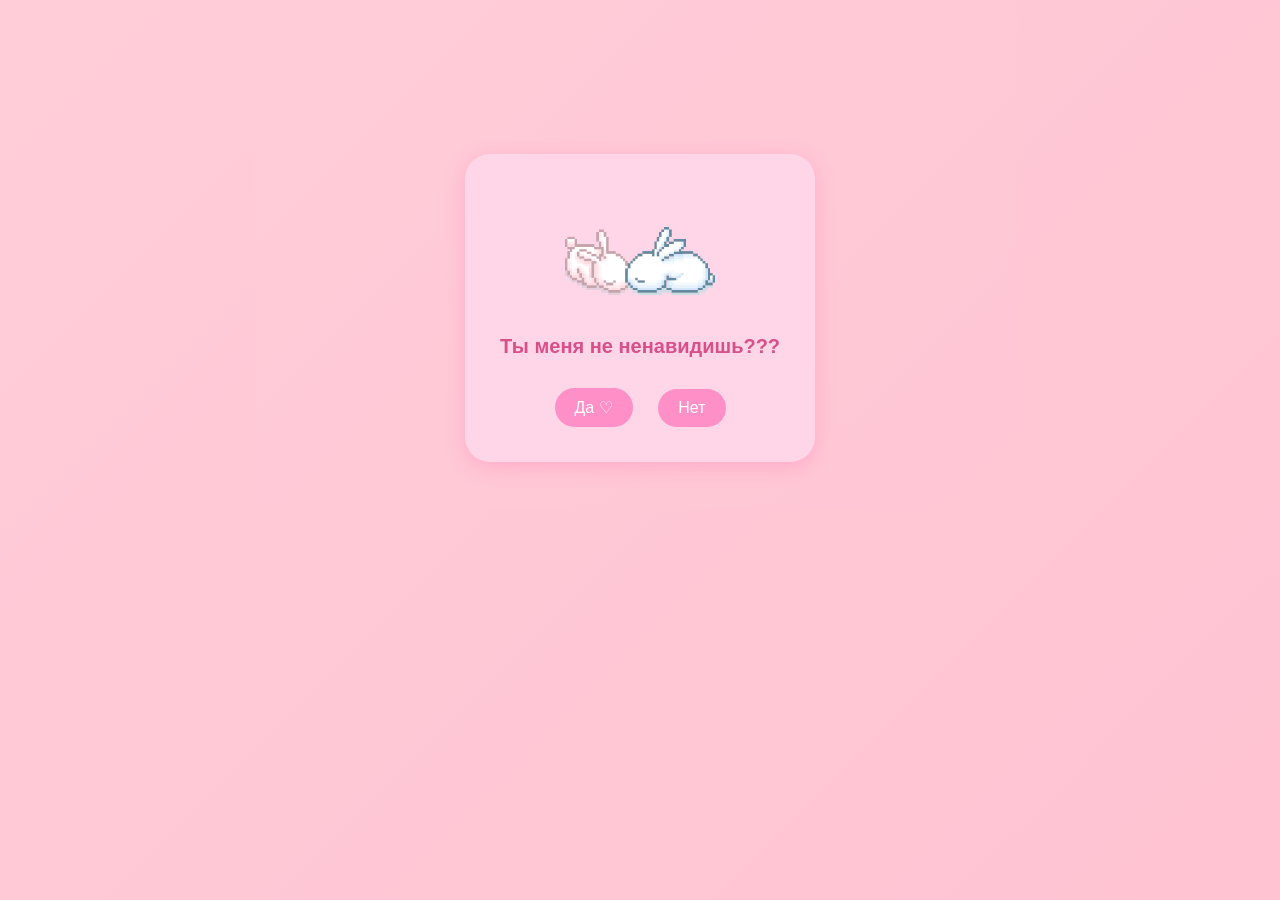
<file: index.html>
<!DOCTYPE html>
<html lang="ru">

<head>
    <meta charset="UTF-8">
    <meta name="viewport" content="width=device-width, initial-scale=1.0">
    <title>Мой любимый</title>
    <link rel="stylesheet" href="style.css">
</head>

<body>

    <div id="modal" class="modal">

        <div class="modal-content">

            <img src="./bunny-love.gif" alt="cute bunny" class="gif">

            <p>Ты меня не ненавидишь???</p>

            <button id="yesBtn">Да ♡</button>
            <button id="noBtn">Нет</button>

        </div>

    </div>


   <script>

function showLoader(url) {
    const loader = document.getElementById('loader');

    loader.style.display = 'flex';

    setTimeout(() => {
        window.location.href = url;
    }, 1500);
}

const modal = document.getElementById('modal');
const yesBtn = document.getElementById('yesBtn');
const noBtn = document.getElementById('noBtn');

yesBtn.addEventListener('click', () => {
    showLoader('nextpage.html');
});

noBtn.addEventListener('click', () => {
    showLoader('no.html');
});

window.onload = () => {
    modal.style.display = 'block';
};

</script>
    <div id="loader" class="loader">
    <img src="./catbb-gif.gif" alt="Loading">
    <p>Что ж будет то...</p>
</div>
</body>

</html>
</file>
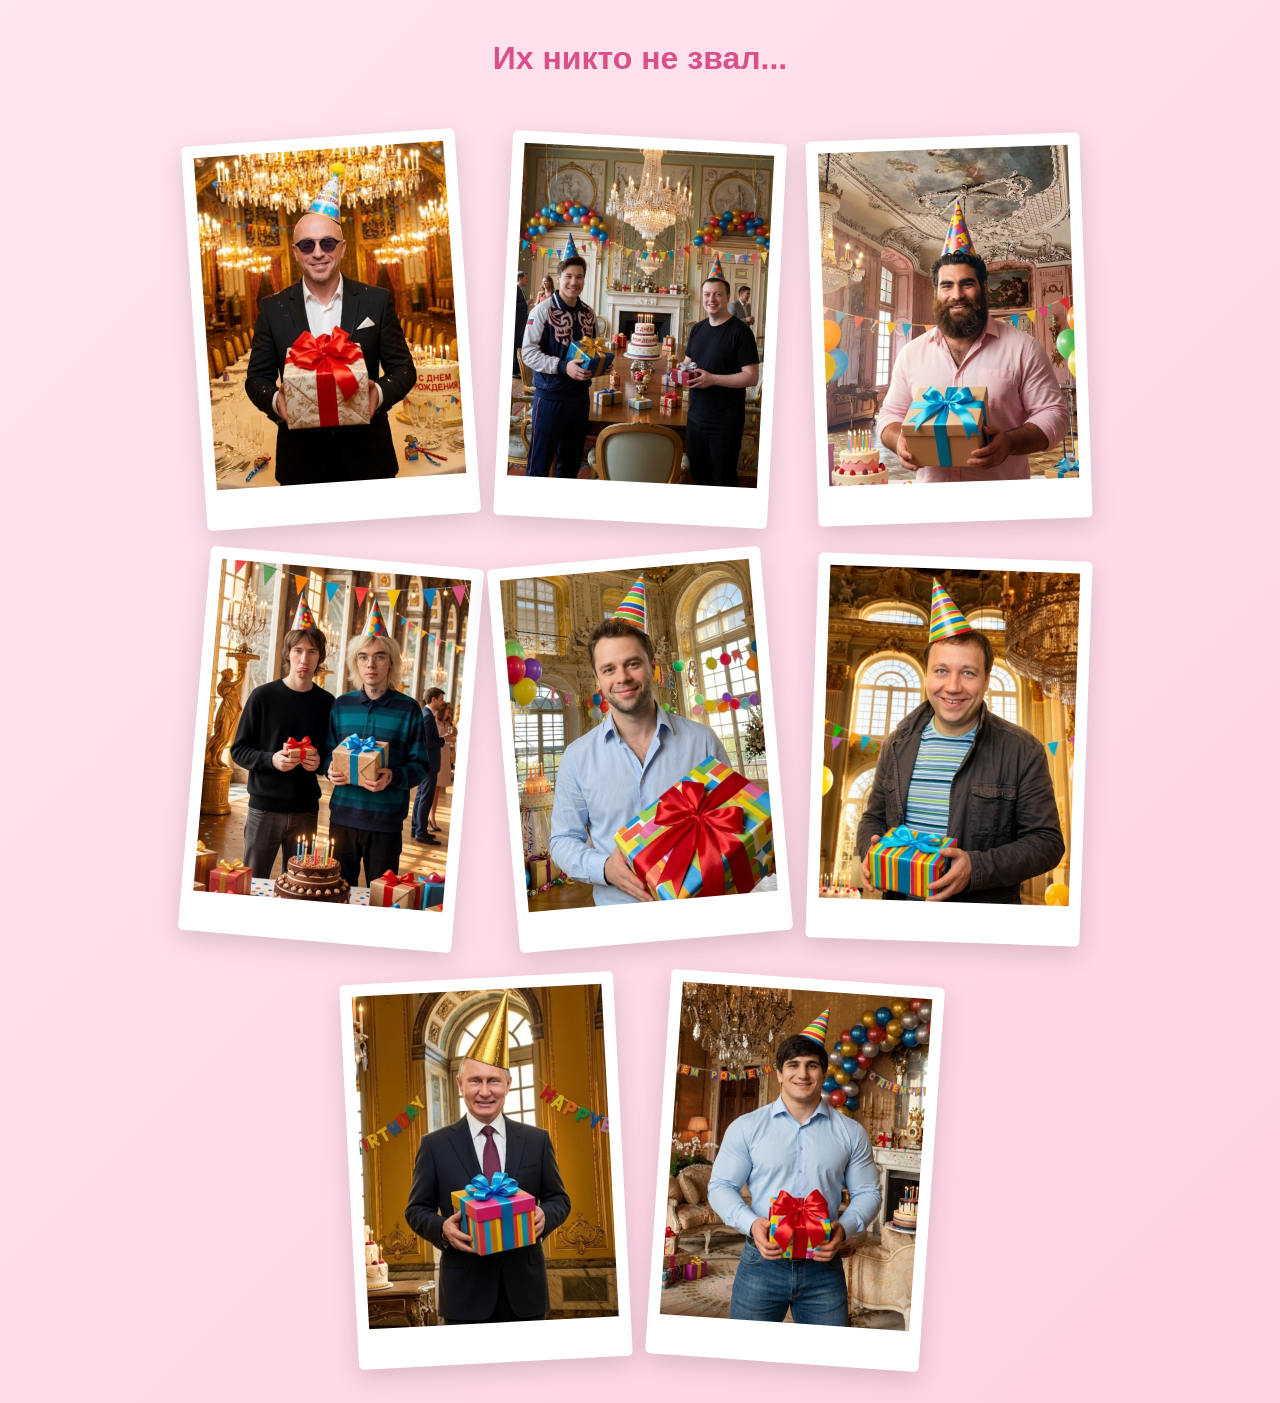
<file: gallery.html>
<!DOCTYPE html>
<html lang="ru">

<head>
    <meta charset="UTF-8">
    <meta name="viewport" content="width=device-width, initial-scale=1.0">
    <title>Кто это???</title>
    <link rel="stylesheet" href="style.css">
</head>

<body>

    <h1 class="gallery-title">Их никто не звал...</h1>

    <div class="gallery">

        <div class="photo">
            <img src="images/изображение_2026-07-11_165551994.png">
        </div>

        <div class="photo">
            <img src="images/изображение_2026-07-11_165850740.png">
        </div>

        <div class="photo">
            <img src="images/изображение_2026-07-11_170021690.png">
        </div>

        <div class="photo">
            <img src="images/изображение_2026-07-11_170112044.png">
        </div>

        <div class="photo">
            <img src="images/изображение_2026-07-11_170208477.png">
        </div>

        <div class="photo">
            <img src="images/изображение_2026-07-11_170256180.png">
        </div>

        <div class="photo">
            <img src="images/изображение_2026-07-11_170323794.png">
        </div>

        <div class="photo">
            <img src="images/изображение_2026-07-11_170416023.png">
        </div>

    </div>

</body>

</html>
</file>
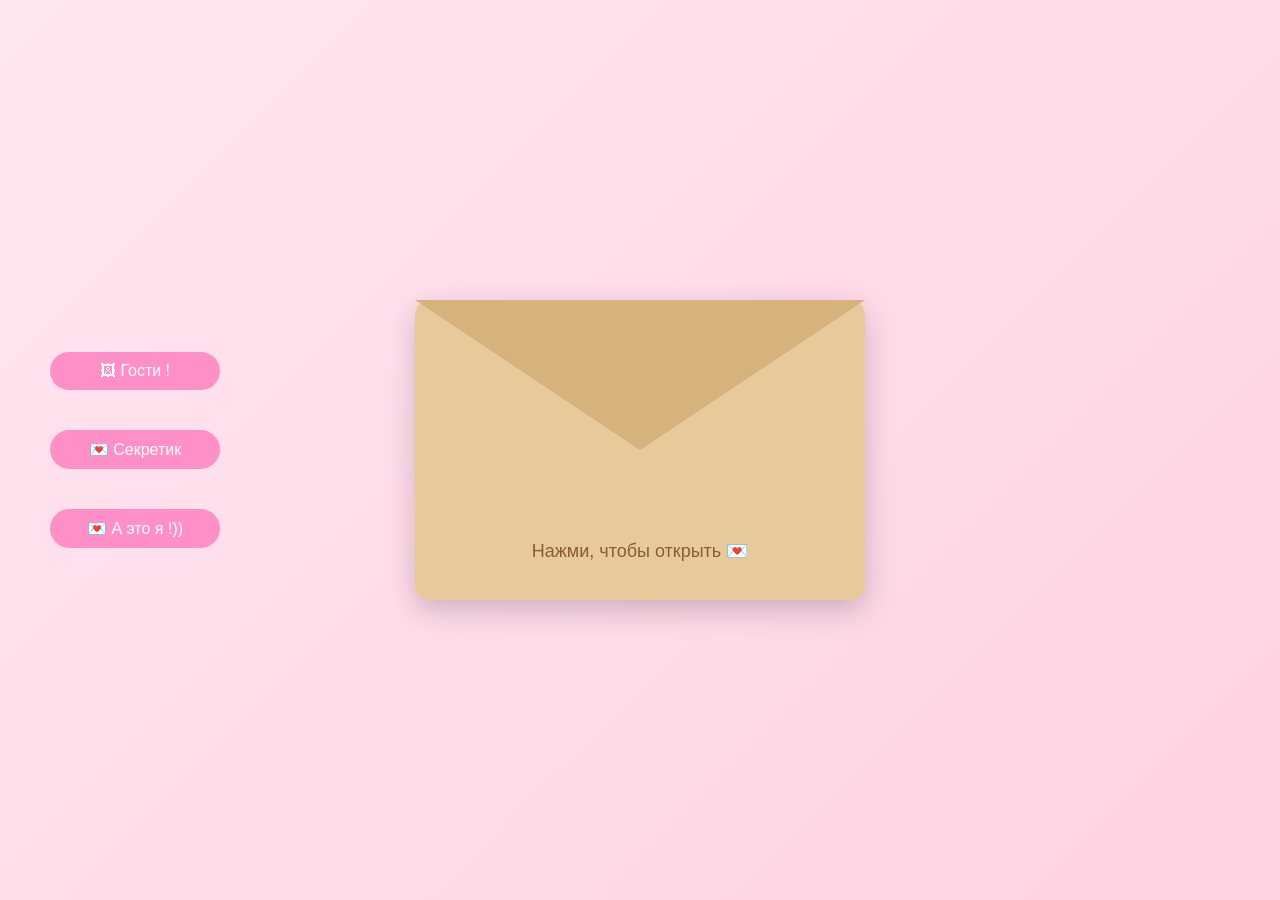
<file: nextpage.html>
<!DOCTYPE html>
<html lang="ru">

<head>
    <meta charset="UTF-8">
    <meta name="viewport" content="width=device-width, initial-scale=1.0">
    <title>Чтооо тут у нас....</title>
    <link rel="stylesheet" href="style.css">
</head>

<body>

<div class="page">

    <div class="menu">

        <button onclick="showLoader('gallery.html')">
            🖼 Гости !
        </button>

        <button onclick="openSecret()">
    💌 Секретик
</button>

        <button onclick="showLoader('https://t.me/flyffch')">
            💌 А это я !))
        </button>

    </div>


  <div class="envelope" id="envelope">

    <div class="sparkles">
        <span>✨</span>
        <span>💗</span>
        <span>⭐</span>
        <span>💖</span>
        <span>✨</span>
        <span>♡</span>
    </div>


    <div class="flap"></div>


    <div class="letter-paper">
                
<div class="text">

    <img src="./party-fox.gif" class="letter-gif">

    <p> Чооорт, обрати внимание на глупые смайлики...коешто будет....
        Мой дорогой Мася!!! С днём рождения))</p>

    <p>Ахахаха, наверное, ни разу не говорила близкому человеку ЭТИ три слова ( ´∀｀ )</p>

    <p>
        Я долго думала, как начать это письмо(!!!!!!), потому что мне кажется,
        что никакие слова не смогут полностью передать всё, что я чувствую и сколько всего хочется тебе сказать.
        <span class="secret-symbol" onclick="findPhoto(0)">⭐</span>
    </p>

    <p>
        За столько лет у нас накопилось огромное количество приятностей и неприятностей,
        болташек, эмоций от этих болташек и всего того, что стало частью нашей общей дестини
        (shared destiny, если понимаш обчом я)
    </p>

    <img src="./toradora-taiga.gif" class="letter-gif">

    <p>
        Когда я думаю о нас, я вспоминаю, с чего всё началось,
        ахахахаха, это оооочень плохо.((((
    </p>

    <p>
        Мы познакомились ещё совсем малюсенькими,
        когда даже не могли представить,
        из-за скольки дуростей нам ещё предстоит пересраться. 
        <span class="secret-symbol" onclick="findPhoto(1)">💗</span>
    </p>

    <p>
        За это время мы оба изменились,
        чучут выросли,
        <span class="secret-symbol" onclick="findPhoto(2)">🌙</span>
        узнали друг друга с разных сторон.
    </p>

    <p>
        У нас были разные периоды - лёгкие и сложные,
        счастливые и непростые,
        но, несмотря ни на что,
        ты остался для меня очень важным человеком
        <span class="secret-symbol" onclick="findPhoto(3)">🦊</span> ,
        даже не будь рядом очень долго.
    </p>

    <img src="./transparent-fluttershy.gif" class="letter-gif">

    <p>
        Мне хочется, чтобы ты в свой день рождения обязательно почувствовал,
        насколько ты ценен на сааамом деле.
    </p>

    <p>
        Не только для меня,
        но и для твоих пацыков,
        худо бедно фемили
        и ещё всякой шелухи.
    </p>

    <p>
        Нередко, Масюня,
        ты можешь недооценивать себя,
        свои силы и свои способности,
        но я хочу,
        чтобы ты помнил:
        в тебе очень много самого крутееецкого.
    </p>

    <img src="./pink-anime.gif" class="letter-gif">

    <p>
        Даже до банальностей не постесняюсь опуститься::::
        яяя хочу пожелать тебеее,
        чтобы этот новый год твоей жизни принёс тебе как можно больше спокойствия
        и уверенности в себе + в своем (нашем!) будущем.
    </p>

    <img src="./marin-marin-kitagawa.gif" class="letter-gif">

    <p>
        Спасибо тебе за всё-всё-всё!
        За наши разговоры,
        за смех,
        за поддержку,
        за воспоминания всяяякие там.)))
    </p>

    <p>
        Спасибо за то,
        что ты был частью моей жизни
        и оставил в ней такой большой след.
        <span class="secret-symbol" onclick="findPhoto(4)">✨</span>
    </p>

    <p>
        Я очень ценю всё,
        что между нами было и есть.
    </p>

    <img src="./melstroy.gif" class="letter-gif">

    <p>
        Не забудь,
        что ты заслуживаешь счастья.
        Заслуживаешь любви,
        уважения,
        исполнения желаний
        и того чувства,
        когда ты понимаешь,
        что находишься на своём месте.
        <span class="secret-symbol" onclick="findPhoto(3)">🦊</span> 
    </p>

    <p>
        Пускай твой день рождения станет началом этой твоей взрослости -
        будешь у меня классным загадочным дядькой.))
    </p>

    <p>
        Масююю,
        я очень рада,
        что когда-то именно ты появился в моей жизни.
    </p>

    <p>
        Спасибо тебе за всееее ещё разок.
    </p>

    <img src="./party-fox.gif" class="letter-gif">

    <p>
        С днём рождения тебя. ;3
        Я очень тебя ценю и хочу,
        чтобы ты был счастлив. 
        <span class="secret-symbol" onclick="findPhoto(5)">🔑</span>

    </p>

    <p>
        (Перефразирую: шоб был со мноооооой)
    </p>

</div>
        
<div class="memory-box">

    <h3>
        Катюш собрал:: 
        <span id="counter">0/6</span>
    </h3>

    <div id="memory-photos"></div>

    <button id="secret-next" onclick="goSecret()" style="display:none;">
    ✨ Открыть дальше
</button>

</div>
        </div>

    <p class="open-text">
        Нажми, чтобы открыть 💌
    </p>


</div>


</div>


<script>

const envelope = document.getElementById("envelope");

if (envelope) {

    envelope.addEventListener("click", function(){
        envelope.classList.add("opened");
    });

}



function showLoader(url) {

    const loader = document.getElementById("loader");

    if (loader) {

        loader.style.display = "flex";

        setTimeout(() => {
            window.location.href = url;
        }, 1500);

    } else {

        window.location.href = url;

    }

}




function openSecret() {

    const secret = document.getElementById("secret");

    if (secret) {
        secret.style.display = "flex";
    }

}



function closeSecret() {

    const secret = document.getElementById("secret");

    if (secret) {
        secret.style.display = "none";
    }

}




let foundPhotos = [];



let photos = [

"изображение_2026-07-11_234519595.png",

"изображение_2026-07-11_234507024.png",

"изображение_2026-07-11_234448924.png",

"изображение_2026-07-11_234434087.png",

"изображение_2026-07-11_234419261.png",

"изображение_2026-07-11_234358825.png"

];





function findPhoto(number) {


    if (foundPhotos.includes(number)) {

        return;

    }


    foundPhotos.push(number);



    let img = document.createElement("img");


    img.src = photos[number];


    img.className = "memory-photo";



    const photoBox = document.getElementById("memory-photos");


    if (photoBox) {

        photoBox.appendChild(img);

    }



    const counter = document.getElementById("counter");


    if (counter) {

        counter.innerHTML = foundPhotos.length + "/6";

    }




    if (foundPhotos.length === 6) {


        const next = document.getElementById("secret-next");


        if (next) {

            next.style.display = "block";


            next.onclick = function() {

                window.location.href = "secret.html";

            };

        }

    }


}


</script>
<div class="secret-box" id="secret">

    <div class="secret-content">

        <h2>💌 Секретик </h2>

        <p>
            Люблююю тебя больше всех на свете, Масенька
        </p>

        <button onclick="closeSecret()">
            Закрыть
        </button>

    </div>

</div>
</body>

</html>
</file>
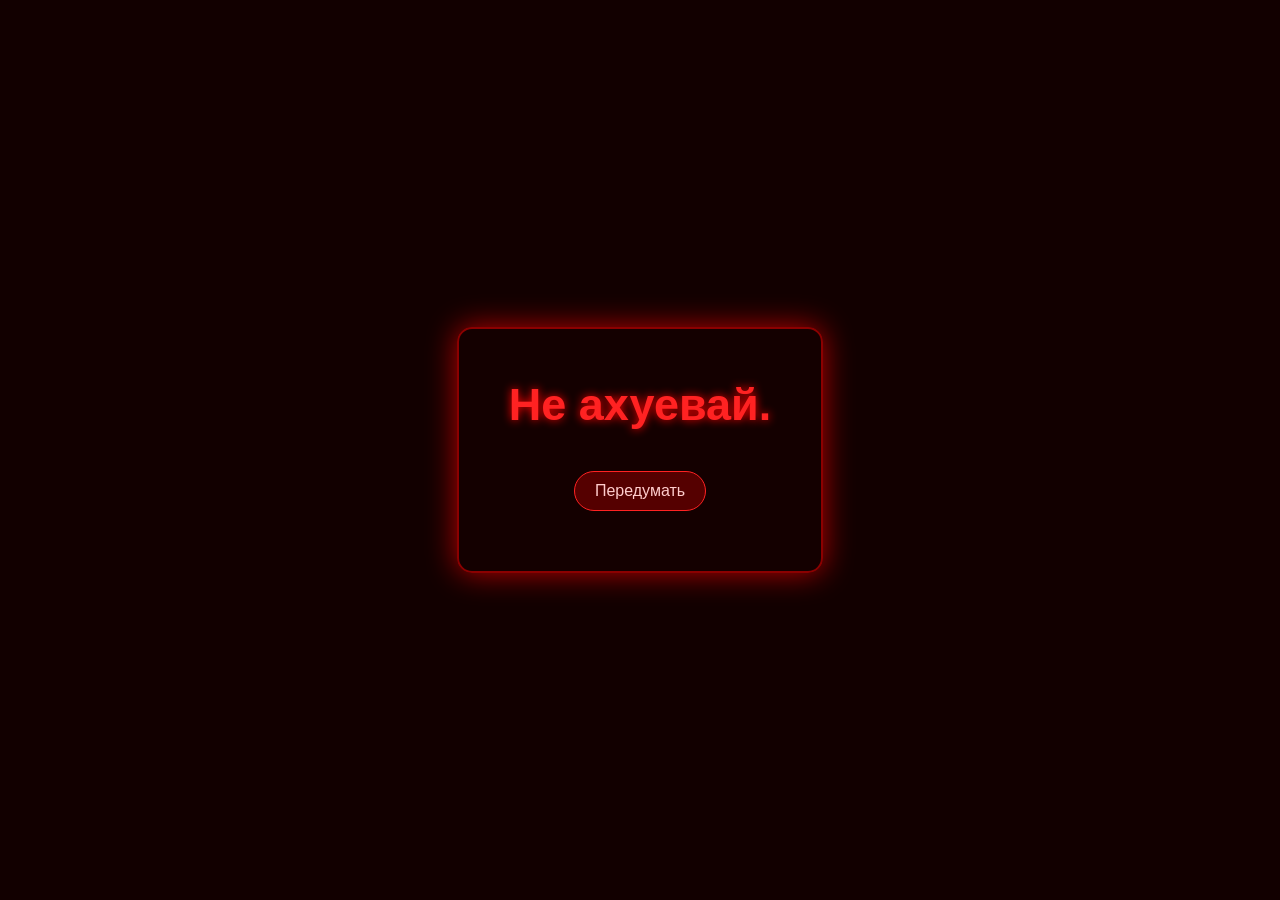
<file: no.html>
<!DOCTYPE html>
<html lang="ru">

<head>
    <meta charset="UTF-8">
    <meta name="viewport" content="width=device-width, initial-scale=1.0">
    <title>Правда?</title>
    <link rel="stylesheet" href="style.css">
</head>

<body class="dark-page">

    <div class="no-page">

        <div class="evil-box">

            <h1>Не ахуевай.</h1>

            <button onclick="window.location.href='index.html'">
                Передумать
            </button>

        </div>

    </div>

</body>

</html>
</file>
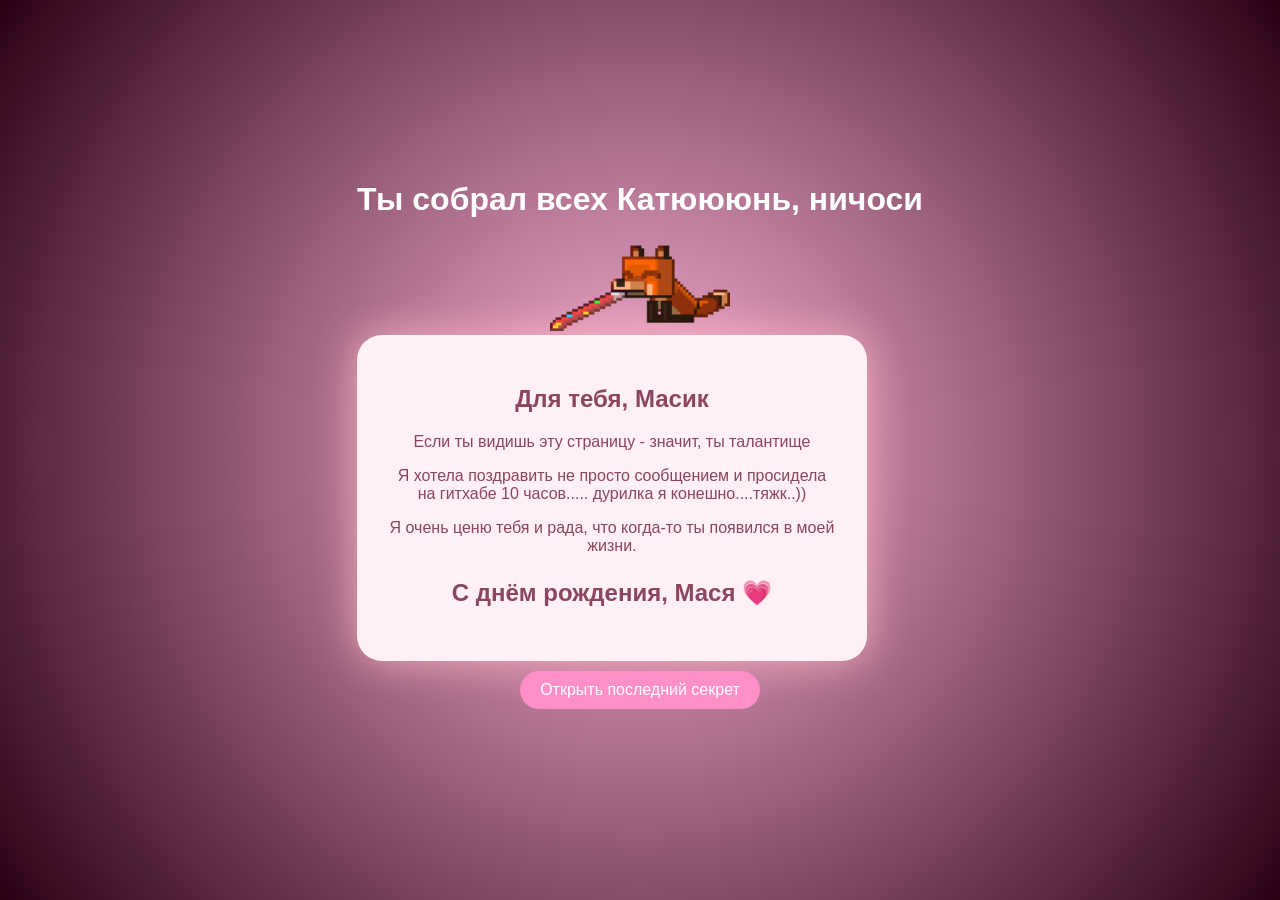
<file: secret.html>
<!DOCTYPE html>
<html lang="ru">

<head>

<meta charset="UTF-8">

<title> ещё секреты епт??? </title>

<link rel="stylesheet" href="style.css">

</head>


<body class="secret-page">


<div class="secret-container">


    <div class="secret-glow">


        <h1>
             Ты собрал всех Катюююнь, ничоси
        </h1>


        <img src="party-fox.gif" class="secret-gif">


        <div class="secret-letter">


            <h2>
                Для тебя, Масик
            </h2>


            <p>
                Если ты видишь эту страницу -
                значит, ты талантище
            </p>


            <p>
                Я хотела поздравить не просто сообщением
                и просидела на гитхабе 10 часов..... дурилка я конешно....тяжк..))
            </p>


          

            <p>
                Я очень ценю тебя
                и рада, что когда-то ты появился
                в моей жизни.
            </p>


            <p class="big-text">
                С днём рождения, Мася 💗
            </p>


        </div>


        <button onclick="openFinal()">
             Открыть последний секрет
        </button>


    </div>


</div>



<script>

function openFinal(){

    alert("Наебка (не для уебка) Я люблю тебя)))");

}

</script>


</body>

</html>
</file>
<file: style.css>
body {
    background: linear-gradient(135deg, #ffe6f0, #ffd1e3);
    margin: 0;
    min-height: 100vh;
    font-family: Arial, sans-serif;
}

.modal {
    display: none;
    position: fixed;
    z-index: 1;
    left: 0;
    top: 0;
    width: 100%;
    height: 100%;
    background: rgba(255, 182, 193, 0.5);
}

.secret-page {

    min-height: 100vh;

    background: radial-gradient(circle, #ffb6d9, #2b0015);

    display: flex;

    justify-content: center;

    align-items: center;

}


.secret-container {

    text-align: center;

}


.secret-glow {

    padding: 40px;

    color: white;

}


.secret-letter {

    background: #fff0f5;

    color: #8b4560;

    width: 450px;

    padding: 30px;

    border-radius: 25px;

    box-shadow: 0 0 40px rgba(255,182,193,0.8);

}


.secret-gif {

    width: 180px;

}


.big-text {

    font-size: 24px;

    font-weight: bold;

}
.modal-content {
    background: #ffd6e7;
    margin: 12% auto;
    padding: 25px;
    width: 300px;
    text-align: center;
    border-radius: 25px;
    box-shadow: 0 5px 20px rgba(255, 105, 180, 0.3);
    font-size: 20px;
    font-weight: bold;
    color: #d94f8a;

    animation: appear 0.6s ease, bounce 1.5s ease 0.6s infinite;
}


@keyframes appear {
    from {
        opacity: 0;
        transform: translateY(-30px) scale(0.9);
    }

    to {
        opacity: 1;
        transform: translateY(0) scale(1);
    }
}


@keyframes bounce {
    0%, 100% {
        transform: translateY(0);
    }

    50% {
        transform: translateY(-8px);
    }
}


.gif {
    width: 150px;
    height: auto;
    margin-bottom: 15px;
}


button {
    background: #ff8fc7;
    color: white;
    border: none;
    padding: 10px 20px;
    margin: 10px;
    border-radius: 20px;
    font-size: 16px;
    cursor: pointer;
}


.page {
    min-height: 100vh;
    display: flex;
    align-items: center;
    justify-content: center;
}


.menu {
    position: fixed;
    left: 40px;
    top: 50%;
    transform: translateY(-50%);

    display: flex;
    flex-direction: column;
    gap: 20px;
}


.menu button {
    width: 170px;
}


.letter {
    background: #f8e8c8;
    width: 500px;
    height: 500px;
    padding: 30px;
    border-radius: 30px;
    box-shadow: 0 5px 20px rgba(180, 130, 70, 0.25);
    color: #8b5a3c;
    text-align: center;
    cursor: pointer;
}


.closed-letter {
    height: 100%;
    display: flex;
    flex-direction: column;
    justify-content: center;
    align-items: center;
    font-size: 60px;
}


.closed-letter p {
    font-size: 18px;
}


.opened-letter {
    display: none;
}


.letter.open .closed-letter {
    display: none;
}


.letter.open .opened-letter {
    display: block;
}


.text {
    height: 380px;
    overflow-y: auto;
    padding: 10px;
}


h1 {
    margin-top: 0;
}


.dark-page {
    background: #120000;
}


.no-page {
    min-height: 100vh;
    display: flex;
    justify-content: center;
    align-items: center;
}


.evil-box {
    background: rgba(20, 0, 0, 0.85);
    padding: 50px;
    border-radius: 15px;
    text-align: center;
    color: #ff2222;
    box-shadow: 0 0 30px rgba(255, 0, 0, 0.7);
    border: 2px solid #8b0000;
}


.evil-box h1 {
    font-size: 45px;
    text-shadow: 0 0 10px red;
}


.evil-box button {
    background: #550000;
    color: #ffcccc;
    border: 1px solid #ff2222;
}


.evil-box button:hover {
    background: #990000;
}
.gallery-title {
    text-align: center;
    color: #d94f8a;
    margin-top: 40px;
    margin-bottom: 20px;
}


.gallery {
    display: flex;
    flex-wrap: wrap;
    justify-content: center;
    gap: 35px;
    padding: 40px;
}


.photo {
    background: white;
    padding: 12px 12px 40px 12px;
    width: 250px;
    border-radius: 5px;
    box-shadow: 0 8px 25px rgba(0,0,0,0.15);

    animation: sway 5s ease-in-out infinite;
    transition: transform 0.3s ease;
}


.photo:hover {
    transform: scale(1.08) !important;
    z-index: 10;
}


.photo img {
    width: 100%;
    display: block;
}


.photo:nth-child(1) {
    transform: rotate(-4deg);
}

.photo:nth-child(2) {
    transform: rotate(3deg);
}

.photo:nth-child(3) {
    transform: rotate(-2deg);
}

.photo:nth-child(4) {
    transform: rotate(5deg);
}

.photo:nth-child(5) {
    transform: rotate(-5deg);
}

.photo:nth-child(6) {
    transform: rotate(2deg);
}

.photo:nth-child(7) {
    transform: rotate(-3deg);
}

.photo:nth-child(8) {
    transform: rotate(4deg);
}


.photo:nth-child(2n) {
    animation-duration: 6s;
}

.photo:nth-child(3n) {
    animation-duration: 4.5s;
}

.photo:nth-child(4n) {
    animation-duration: 7s;
}


@keyframes sway {

    0% {
        transform: rotate(-3deg);
    }

    50% {
        transform: rotate(3deg);
    }

    100% {
        transform: rotate(-3deg);
    }

}
.loader {
    display: none;
    position: fixed;
    inset: 0;
    background: rgba(255, 230, 240, 0.97);
    z-index: 9999;

    flex-direction: column;
    justify-content: center;
    align-items: center;
}

.loader img {
    width: 220px;
    height: auto;
}

.loader p {
    margin-top: 10px;
    font-size: 20px;
    color: #d94f8a;
    font-weight: bold;
}

.envelope {
    position: relative;
    width: 450px;
    height: 300px;
    background: #e8c99b;
    border-radius: 15px;
    cursor: pointer;
    box-shadow: 0 10px 30px rgba(0,0,0,0.2);
    overflow: visible;
}


.flap {
    position: absolute;
    top: 0;
    left: 0;
    width: 0;
    height: 0;

    border-left: 225px solid transparent;
    border-right: 225px solid transparent;
    border-top: 150px solid #d8b27c;

    transform-origin: top;
    transition: 1s;
    z-index: 1;
}


.letter-paper {
    position: absolute;
    background: #f8e8c8;

    width: 380px;
    height: 260px;

    left: 35px;
    top: 50px;

    padding: 20px;
    box-sizing: border-box;

    border-radius: 10px;

    color: #8b5a3c;

    transform: translateY(80px);
    transition: 1s;

    z-index: 3;
}


.open-text {
    position: absolute;

    bottom: 20px;
    width: 100%;

    text-align: center;

    color: #8b5a3c;
    font-size: 18px;

    z-index: 4;
}


.envelope.opened .flap {
    transform: rotateX(180deg);
}


.envelope.opened .letter-paper {
    transform: translateY(-80px);
    animation: glow 2s ease-in-out infinite;
}


.envelope.opened .open-text {
    opacity: 0;
}
@keyframes glow {

    0%, 100% {
        box-shadow: 0 0 20px rgba(255, 182, 193, 0.5);
    }

    50% {
        box-shadow: 0 0 45px rgba(255, 105, 180, 0.9);
    }

}


.envelope.opened .letter-paper {
    animation: glow 2s ease-in-out infinite;
}
.sparkles {
    display: none;
    position: absolute;
    inset: -80px;
    pointer-events: none;
}


.envelope.opened .sparkles {
    display: block;
}


.sparkles span {
    position: absolute;
    font-size: 25px;
    animation: float 3s ease-in-out infinite;
}


.sparkles span:nth-child(1) {
    left: 10%;
    top: 20%;
}

.sparkles span:nth-child(2) {
    left: 80%;
    top: 15%;
    animation-delay: 0.5s;
}

.sparkles span:nth-child(3) {
    left: 20%;
    top: 70%;
    animation-delay: 1s;
}

.sparkles span:nth-child(4) {
    left: 75%;
    top: 65%;
    animation-delay: 1.5s;
}

.sparkles span:nth-child(5) {
    left: 50%;
    top: 5%;
    animation-delay: 2s;
}

.sparkles span:nth-child(6) {
    left: 90%;
    top: 50%;
    animation-delay: 2.5s;
}


@keyframes float {

    0% {
        opacity: 0;
        transform: translateY(20px) scale(0.8);
    }

    50% {
        opacity: 1;
        transform: translateY(-20px) scale(1);
    }

    100% {
        opacity: 0;
        transform: translateY(-50px) scale(0.8);
    }

}
.letter-paper {
    position: absolute;
    background: #f8e8c8;
    width: 380px;
    min-height: 260px;
    left: 35px;
    top: 50px;
    padding: 20px;
    box-sizing: border-box;
    border-radius: 10px;
    color: #8b5a3c;
    transform: translateY(250px);
    transition: 1s ease;
    opacity: 0;
    z-index: 2;
}

.envelope.opened .letter-paper {
    transform: translateY(-180px);
    opacity: 1;
}
.secret-box {

    display: none;

    position: fixed;
    inset: 0;

    background: rgba(255, 210, 230, 0.7);

    justify-content: center;
    align-items: center;

    z-index: 9999;
}


.secret-content {

    background: #f8e8c8;

    width: 350px;

    padding: 30px;

    border-radius: 25px;

    text-align: center;

    color: #8b5a3c;

    box-shadow: 0 0 30px rgba(255,105,180,0.4);

    animation: appear 0.5s ease;
}
.letter-gif {
    display: block;
    margin: 15px auto;
    max-width: 120px;
    height: auto;
}

.text {
    height: 180px;
    overflow-y: auto;
    padding: 5px;
    font-size: 14px;
    line-height: 1.5;
}
.memory-box {

    width: 220px;

    margin-left: 30px;

    text-align: center;

}


#memory-photos {

    display: flex;

    flex-direction: column;

    gap: 15px;

}


.memory-photo {

    width: 180px;

    background: white;

    padding: 8px;

    box-shadow: 0 5px 15px rgba(0,0,0,0.2);

    animation: photoAppear 0.7s ease;

}


@keyframes photoAppear {

    from {

        opacity:0;

        transform: translateX(50px) rotate(10deg);

    }


    to {

        opacity:1;

        transform: translateX(0) rotate(0);

    }

}


.secret-symbol {

    cursor:pointer;

    transition:0.3s;

}


.secret-symbol:hover {

    transform:scale(1.4);

}
.letter-layout {

    display: flex;

    align-items: flex-start;

    justify-content: center;

    gap: 40px;

}


.memory-box {

    width: 220px;

    text-align: center;

}


#memory-photos {

    display: flex;

    flex-direction: column;

    align-items: center;

    gap: 15px;

}


.memory-photo {

    width: 160px;

    background: white;

    padding: 8px;

    border-radius: 8px;

    box-shadow: 0 5px 15px rgba(0,0,0,0.2);

    animation: photoAppear 0.7s ease;

}


@keyframes photoAppear {

    from {

        opacity: 0;

        transform: translateX(50px) rotate(10deg);

    }


    to {

        opacity: 1;

        transform: translateX(0) rotate(0);

    }

}
</file>
